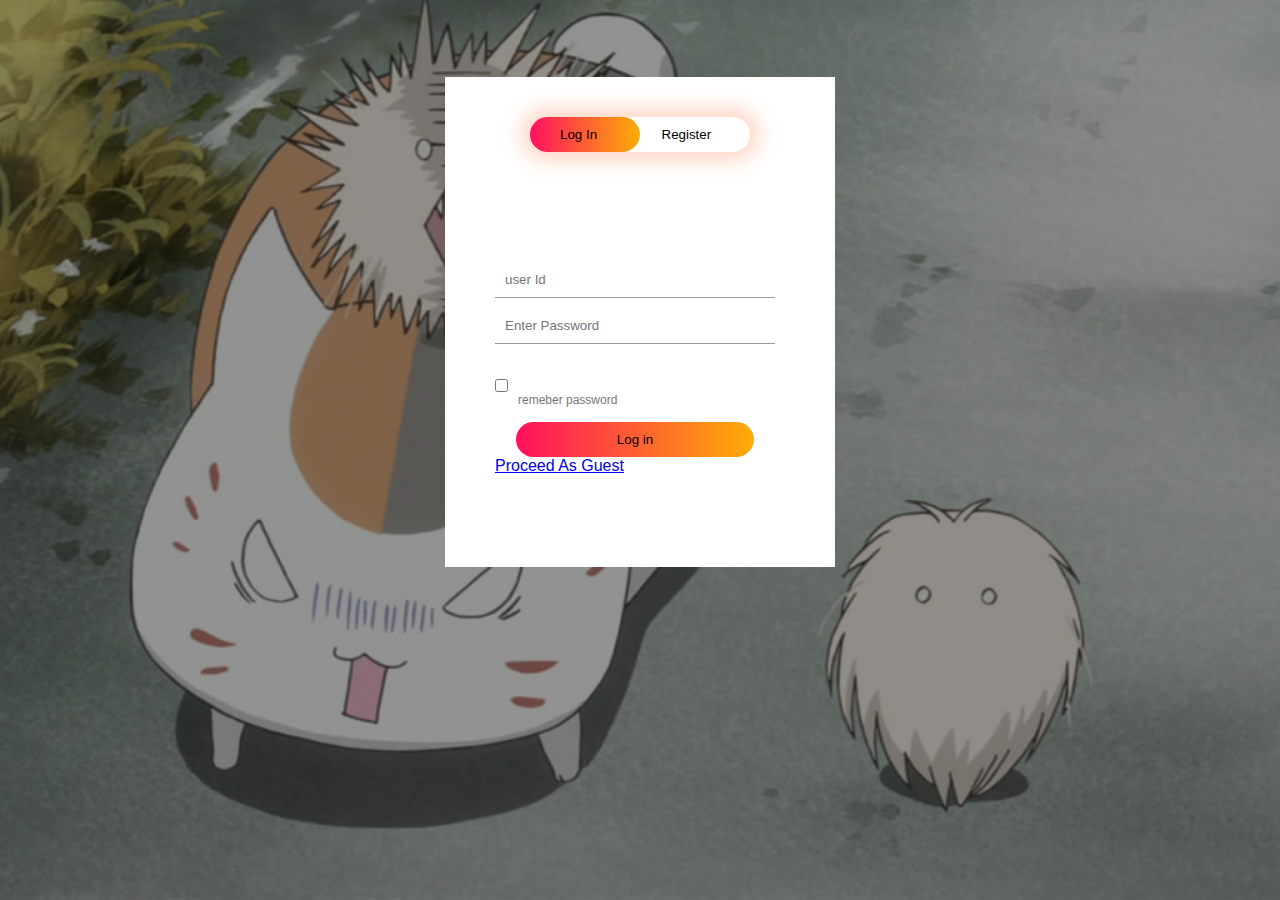
<file: index.html>
<html>
<head>
    
    <link rel="stylesheet" href="style.css">
    
</head>
<body>

    <div class="hero">
        <div class="form-box">
            <div class="button-box">
                <div id="btn"></div>
                <button type="button" class="toggle-btn" onclick="login()">Log In</button>
                <button type="button" class="toggle-btn" onclick="register()">Register</button>
            </div>
            <div class="social-icons">
                <img scr="fb.png">
                <img scr="tw.png">
                <img scr="gp.png">
            </div>
            
            <form id="login" class="input-group">
                <input type="text" class="input-field" placeholder="user Id" required>
                <input type="text" class="input-field" placeholder="Enter Password" required>
                <input type="checkbox" class="check-box"><span>remeber password</span>
                <button tpye="submit" class="submit-btn" onclick>Log in</button>
                <a href="Main_page.html">Proceed As Guest</a>
            </form>
            <form id="register" class="input-group">
                <input type="text" class="input-field" placeholder="user Id" required>
                <input type="email" class="input-field" placeholder="email Id" required>
                <input type="text" class="input-field" placeholder="Enter Password" required>
                <input type="checkbox" class="check-box"><span> agree to the terms condition</span>
                <button tpye="submit" class="submit-btn">Register</button>
            </form>
        </div>
        
    </div>

<script>
    var x = document.getElementById("login");
    var y = document.getElementById("register");
    var z = document.getElementById("btn");

    function register(){
        x.style.left = "-400px";
        y.style.left = "50px";
        z.style.left = "110px";
    }
    function login(){
        x.style.left = "50px";
        y.style.left = "450px";
        z.style.left = "0";
        
    }
</script>
    
       
</div>
</body>
</html>
</file>
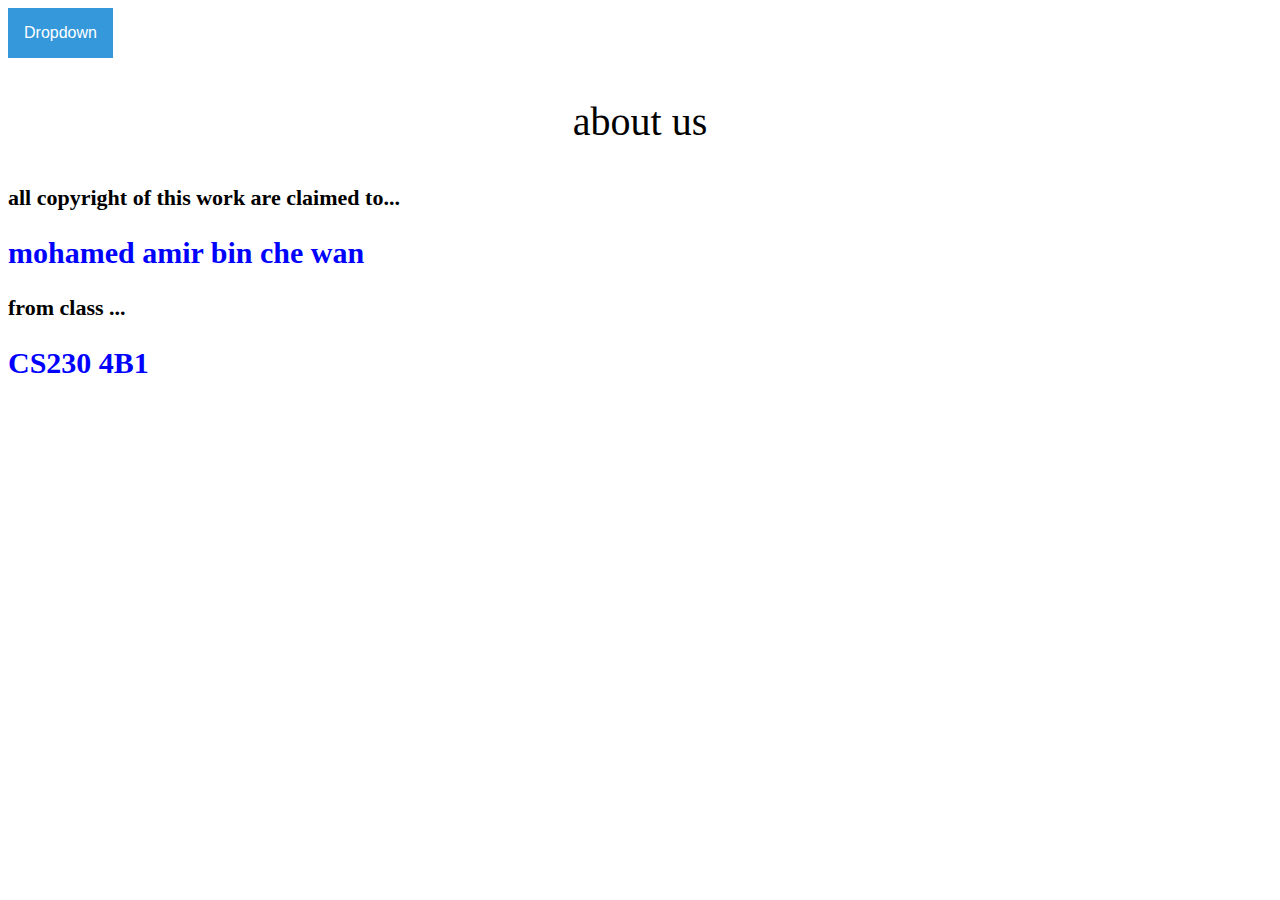
<file: about_us.html>
<html>
<head>
    <meta name="viewport" content="width=device-width, initial-scale=1">
<style>

p { text-align:center; font-size:40px;
}

h1 { text-align:left; font-size:22px;
}

h2 { text-align:left; font-size:30px; color:blue;
}
.dropbtn {
  background-color: #3498DB;
  color: white;
  padding: 16px;
  font-size: 16px;
  border: none;
  cursor: pointer;
}

.dropbtn:hover, .dropbtn:focus {
  background-color: #2980B9;
}

.dropdown {
  position: relative;
  display: inline-block;
}

.dropdown-content {
  display: none;
  position: absolute;
  background-color: #f1f1f1;
  min-width: 160px;
  overflow: auto;
  box-shadow: 0px 8px 16px 0px rgba(0,0,0,0.2);
  z-index: 1;
}

.dropdown-content a {
  color: black;
  padding: 12px 16px;
  text-decoration: none;
  display: block;
}

.dropdown a:hover {background-color: #ddd;}

.show {display: block;}
</style>
<title>
about us
</title>
</head>

<body>
    <div class="dropdown">
        <button onclick="myFunction()" class="dropbtn">Dropdown</button>
        <div id="myDropdown" class="dropdown-content">
          <a href="main_page.html">Home</a>
          <a href="photo_gallery.html">photo gallery</a>
          <a href="extra_page.html">extra page</a>
        </div>
      </div>
      
      <script>
      /* When the user clicks on the button, 
      toggle between hiding and showing the dropdown content */
      function myFunction() {
        document.getElementById("myDropdown").classList.toggle("show");
      }
      
      // Close the dropdown if the user clicks outside of it
      window.onclick = function(event) {
        if (!event.target.matches('.dropbtn')) {
          var dropdowns = document.getElementsByClassName("dropdown-content");
          var i;
          for (i = 0; i < dropdowns.length; i++) {
            var openDropdown = dropdowns[i];
            if (openDropdown.classList.contains('show')) {
              openDropdown.classList.remove('show');
            }
          }
        }
      }
      </script>
<p> about us </p>

<h1>all copyright of this work are claimed to...</h1>
<b><h2>mohamed amir bin che wan</h2></b>
<h1>from class ...</h1>
<h2>CS230 4B1</h2>
</body>
</html>
</file>
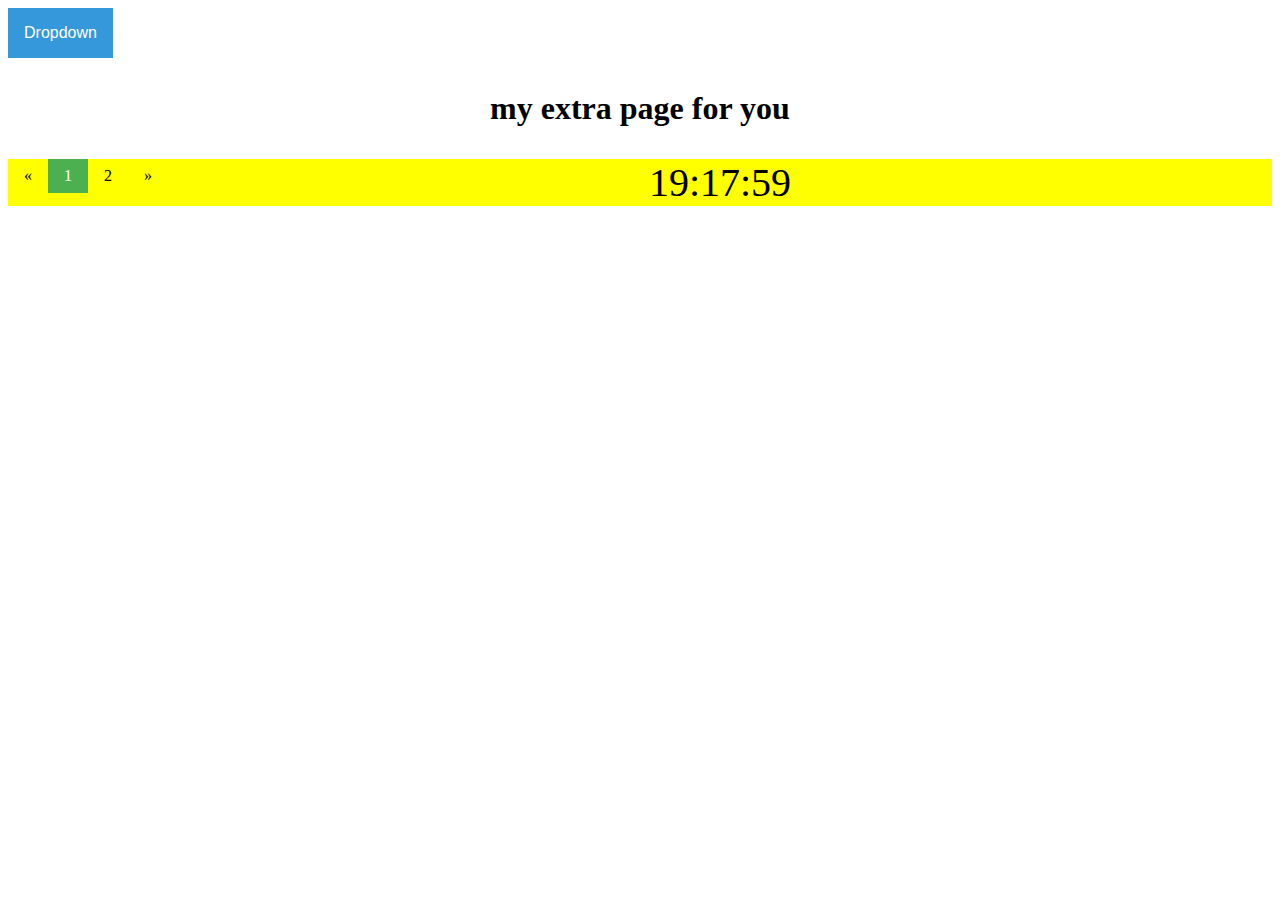
<file: extra_page.html>
<!DOCTYPE html>
<html lang="en">
<title>photo gallery
</title>

<style>
p {font-size:120%; text-align:center;}

table, th, td {
  border: 1px solid black;
  border-collapse: collapse;
  }

.timeclock{
  background-color:yellow;
font-size: 40px;
text-align: center;
}
.pagination a{
  color: black;
  float: left;
  padding: 8px 16px;
  text-decoration: none;
}
.pagination a.active{
  background-color: #4CAF50;
  color: white;
}
.pagination a:hover:not(.active)
{background-color: #ddd;}

.dropbtn {
  background-color: #3498DB;
  color: white;
  padding: 16px;
  font-size: 16px;
  border: none;
  cursor: pointer;
}

.dropbtn:hover, .dropbtn:focus {
  background-color: #2980B9;
}

.dropdown {
  position: relative;
  display: inline-block;
}

.dropdown-content {
  display: none;
  position: absolute;
  background-color: #f1f1f1;
  min-width: 160px;
  overflow: auto;
  box-shadow: 0px 8px 16px 0px rgba(0,0,0,0.2);
  z-index: 1;
}

.dropdown-content a {
  color: black;
  padding: 12px 16px;
  text-decoration: none;
  display: block;
}

.dropdown a:hover {background-color: #ddd;}

.show {display: block;}

</style>

<body>
  <div class="dropdown">
    <button onclick="myFunction()" class="dropbtn">Dropdown</button>
    <div id="myDropdown" class="dropdown-content">
      <a href="main_page.html">Home</a>
      <a href="photo_gallery.html">Photo Gallery</a>
      <a href="about_us.html">about us</a>
    </div>
  </div>  

<b><p style="font-size:200%">my extra page for you</p></b>
<div class="pagination">
  <a href="#">&laquo;</a>
  <a class="active" href="#">1</a>
  <a href="play_game.html">2</a>
  <a href="play_game.html">&raquo;</a>
</div>
<script>
  function startTime(){
    var today = new Date();
    var h = today.getHours();
    var m = today.getMinutes();
    var s = today.getSeconds();
    m = checkTime(m);
    s = checkTime(s);
    document.getElementById('txt').innerHTML = h +":" + m + ":" + s;
    var t = setTimeout(startTime, 500);
  }
  function checkTime(i) {
    if(i<10) {i = "0" + i};
    return i;
  }
  /* When the user clicks on the button, 
toggle between hiding and showing the dropdown content */
function myFunction() {
  document.getElementById("myDropdown").classList.toggle("show");
}

// Close the dropdown if the user clicks outside of it
window.onclick = function(event) {
  if (!event.target.matches('.dropbtn')) {
    var dropdowns = document.getElementsByClassName("dropdown-content");
    var i;
    for (i = 0; i < dropdowns.length; i++) {
      var openDropdown = dropdowns[i];
      if (openDropdown.classList.contains('show')) {
        openDropdown.classList.remove('show');
      }
    }
  }
}

</script>

<div class="timeclock">
<body onload="startTime()">

<div id = "txt">
</div>
</body>
</body>
</html>
</file>
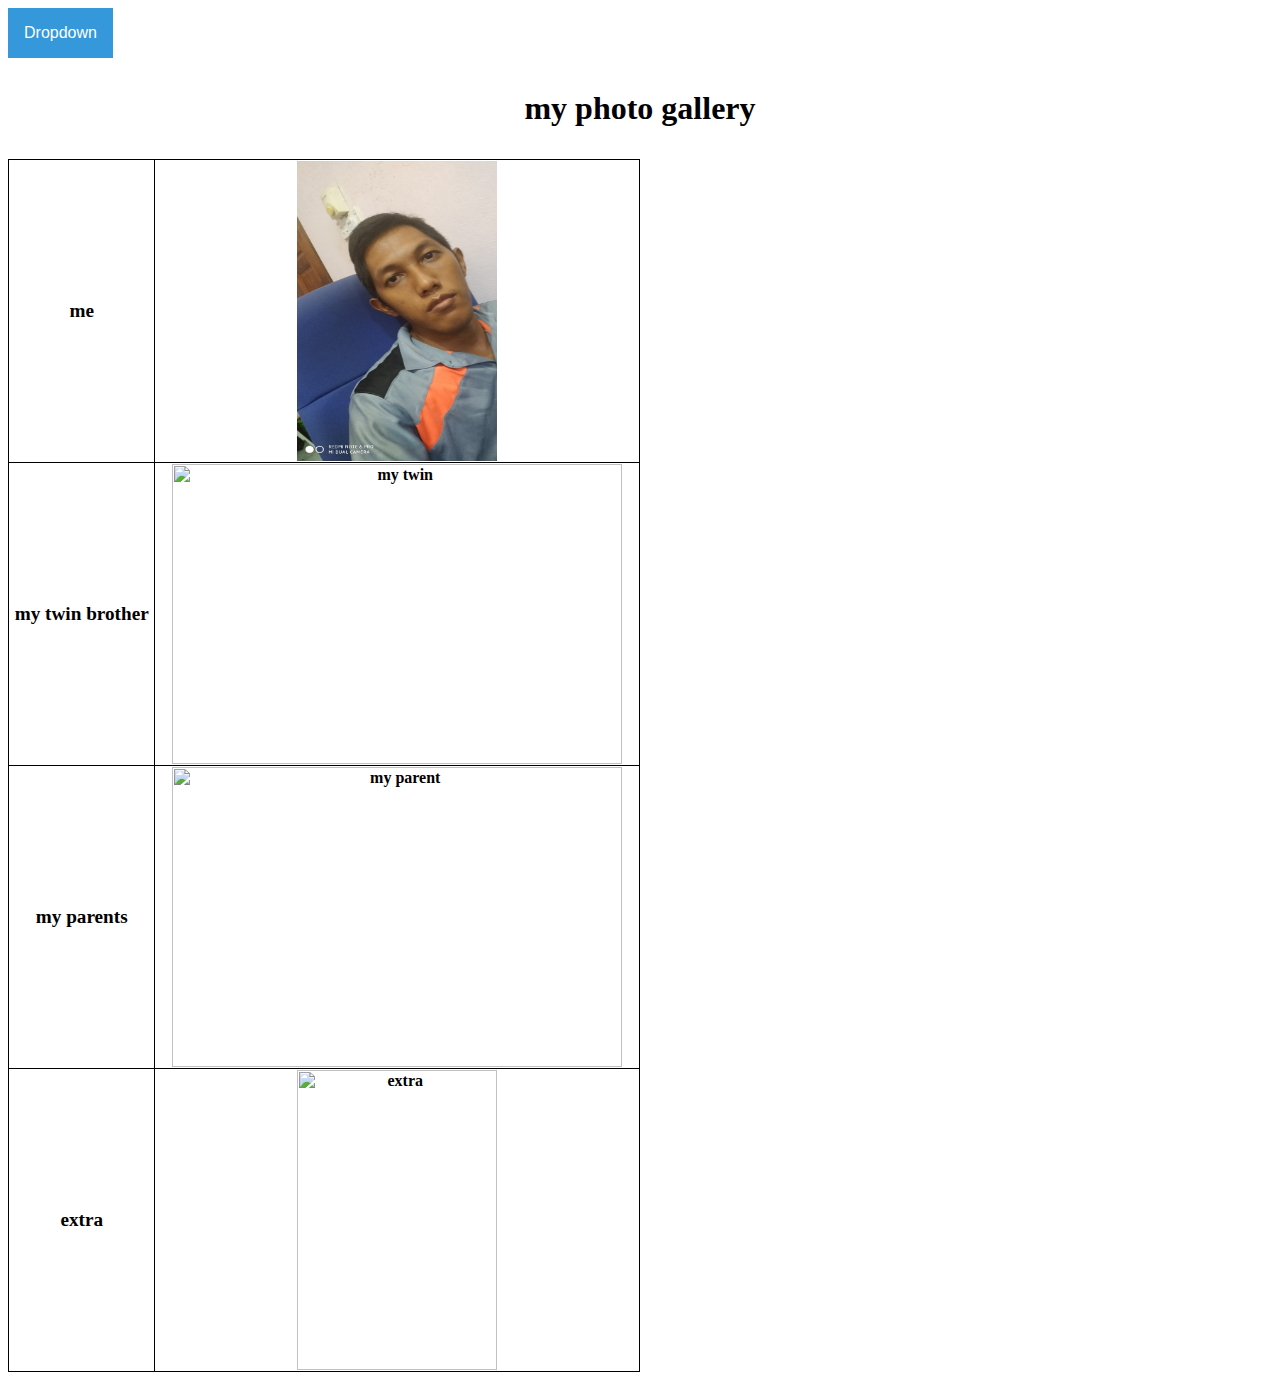
<file: photo_gallery.html>
<html>
<title>photo gallery
</title>
<head>
  <meta name="viewport" content="width=device-width, initial-scale=1">
<style>
p {font-size:120%; text-align:center;}

table, th, td {
  border: 1px solid black;
  border-collapse: collapse;
  }
  .dropbtn {
  background-color: #3498DB;
  color: white;
  padding: 16px;
  font-size: 16px;
  border: none;
  cursor: pointer;
}

.dropbtn:hover, .dropbtn:focus {
  background-color: #2980B9;
}

.dropdown {
  position: relative;
  display: inline-block;
}

.dropdown-content {
  display: none;
  position: absolute;
  background-color: #f1f1f1;
  min-width: 160px;
  overflow: auto;
  box-shadow: 0px 8px 16px 0px rgba(0,0,0,0.2);
  z-index: 1;
}

.dropdown-content a {
  color: black;
  padding: 12px 16px;
  text-decoration: none;
  display: block;
}

.dropdown a:hover {background-color: #ddd;}

.show {display: block;}
</style>
</head>
<body>
  <div class="dropdown">
    <button onclick="myFunction()" class="dropbtn">Dropdown</button>
    <div id="myDropdown" class="dropdown-content">
      <a href="main_page.html">Home</a>
      <a href="extra_page.html">Extra page</a>
      <a href="about_us.html">About us</a>
    </div>
  </div>
<b><p style="font-size:200%">my photo gallery</p></b>

<table style="width:50%">
<tr>
<th>
<p>me</p>
</th>

<th>
<img src="amir1.jpeg" alt="mohamed amir" height="300" width="200">
</th>
</tr>

<tr>
<th>
<p>my twin brother</p>
</th>

<th>
<img scr="twin.jpeg" alt="my twin" height="300" width="450">
</th>
</tr>

<tr>
<th>
<p>my parents</p>
</th>

<th>
<img scr="parent.jpeg" alt="my parent" height="300" width="450">
</th>
</tr>

<tr>
<th>
<p>extra</p>
</th>

<th>
<img scr="extra.jpeg" alt="extra" height="300" width="200">
</th>
</tr>
<script>
  /* When the user clicks on the button, 
  toggle between hiding and showing the dropdown content */
  function myFunction() {
    document.getElementById("myDropdown").classList.toggle("show");
  }
  
  // Close the dropdown if the user clicks outside of it
  window.onclick = function(event) {
    if (!event.target.matches('.dropbtn')) {
      var dropdowns = document.getElementsByClassName("dropdown-content");
      var i;
      for (i = 0; i < dropdowns.length; i++) {
        var openDropdown = dropdowns[i];
        if (openDropdown.classList.contains('show')) {
          openDropdown.classList.remove('show');
        }
      }
    }
  }
  </script>
</body>
</html>
</file>
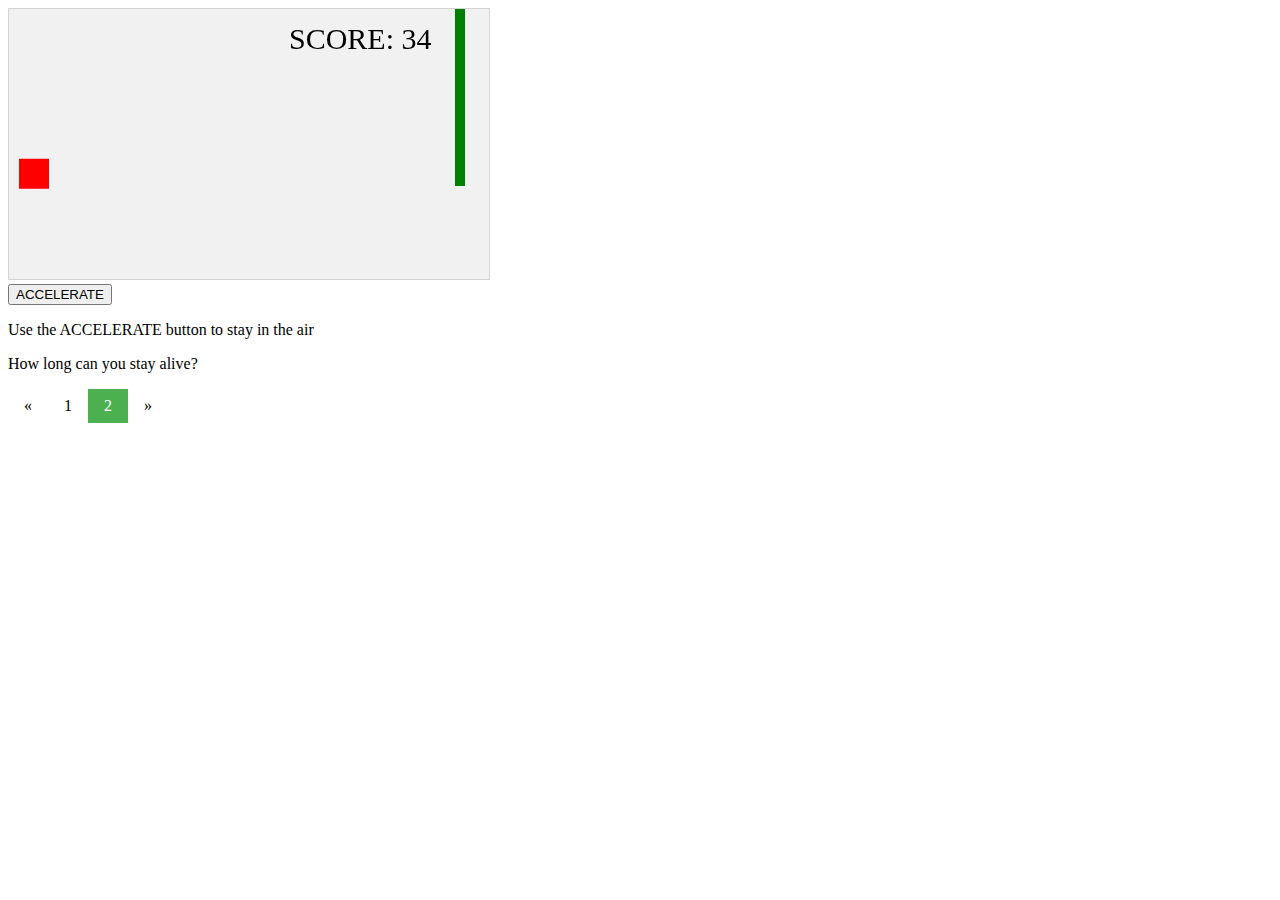
<file: play_game.html>
<!DOCTYPE html>
<html>
<head>
<meta name="viewport" content="width=device-width, initial-scale=1.0"/>
<style>
canvas {
    border:1px solid #d3d3d3;
    background-color: #f1f1f1;
}
.pagination a{
  color: black;
  float: left;
  padding: 8px 16px;
  text-decoration: none;
}
.pagination a.active{
  background-color: #4CAF50;
  color: white;
}
.pagination a:hover:not(.active)
{background-color: #ddd;}
</style>
</head>

<body>
<script>

var myGamePiece;
var myObstacles = [];
var myScore;

function startGame() {
    myGamePiece = new component(30, 30, "red", 10, 120);
    myGamePiece.gravity = 0.05;
    myScore = new component("30px", "Consolas", "black", 280, 40, "text");
    myGameArea.start();
}

var myGameArea = {
    canvas : document.createElement("canvas"),
    start : function() {
        this.canvas.width = 480;
        this.canvas.height = 270;
        this.context = this.canvas.getContext("2d");
        document.body.insertBefore(this.canvas, document.body.childNodes[0]);
        this.frameNo = 0;
        this.interval = setInterval(updateGameArea, 20);
        },
    clear : function() {
        this.context.clearRect(0, 0, this.canvas.width, this.canvas.height);
    }
}

function component(width, height, color, x, y, type) {
    this.type = type;
    this.score = 0;
    this.width = width;
    this.height = height;
    this.speedX = 0;
    this.speedY = 0;    
    this.x = x;
    this.y = y;
    this.gravity = 0;
    this.gravitySpeed = 0;
    this.update = function() {
        ctx = myGameArea.context;
        if (this.type == "text") {
            ctx.font = this.width + " " + this.height;
            ctx.fillStyle = color;
            ctx.fillText(this.text, this.x, this.y);
        } else {
            ctx.fillStyle = color;
            ctx.fillRect(this.x, this.y, this.width, this.height);
        }
    }
    this.newPos = function() {
        this.gravitySpeed += this.gravity;
        this.x += this.speedX;
        this.y += this.speedY + this.gravitySpeed;
        this.hitBottom();
    }
    this.hitBottom = function() {
        var rockbottom = myGameArea.canvas.height - this.height;
        if (this.y > rockbottom) {
            this.y = rockbottom;
            this.gravitySpeed = 0;
        }
    }
    this.crashWith = function(otherobj) {
        var myleft = this.x;
        var myright = this.x + (this.width);
        var mytop = this.y;
        var mybottom = this.y + (this.height);
        var otherleft = otherobj.x;
        var otherright = otherobj.x + (otherobj.width);
        var othertop = otherobj.y;
        var otherbottom = otherobj.y + (otherobj.height);
        var crash = true;
        if ((mybottom < othertop) || (mytop > otherbottom) || (myright < otherleft) || (myleft > otherright)) {
            crash = false;
        }
        return crash;
    }
}

function updateGameArea() {
    var x, height, gap, minHeight, maxHeight, minGap, maxGap;
    for (i = 0; i < myObstacles.length; i += 1) {
        if (myGamePiece.crashWith(myObstacles[i])) {
            return;
        } 
    }
    myGameArea.clear();
    myGameArea.frameNo += 1;
    if (myGameArea.frameNo == 1 || everyinterval(150)) {
        x = myGameArea.canvas.width;
        minHeight = 20;
        maxHeight = 200;
        height = Math.floor(Math.random()*(maxHeight-minHeight+1)+minHeight);
        minGap = 50;
        maxGap = 200;
        gap = Math.floor(Math.random()*(maxGap-minGap+1)+minGap);
        myObstacles.push(new component(10, height, "green", x, 0));
        myObstacles.push(new component(10, x - height - gap, "green", x, height + gap));
    }
    for (i = 0; i < myObstacles.length; i += 1) {
        myObstacles[i].x += -1;
        myObstacles[i].update();
    }
    myScore.text="SCORE: " + myGameArea.frameNo;
    myScore.update();
    myGamePiece.newPos();
    myGamePiece.update();
}

function everyinterval(n) {
    if ((myGameArea.frameNo / n) % 1 == 0) {return true;}
    return false;
}

function accelerate(n) {
    myGamePiece.gravity = n;
}
</script>
<br>
<button onmousedown="accelerate(-0.2)" onmouseup="accelerate(0.05)">ACCELERATE</button>
<p>Use the ACCELERATE button to stay in the air</p>
<p>How long can you stay alive?</p>

<body onload="startGame()">
    <div class="pagination">
        <a href="extra_page.html">&laquo;</a>
        <a href="extra_page.html">1</a>
        <a class="active" href="#">2</a>
        <a href="#">&raquo;</a>
      </div>
      </body>
</body>
</html>
</file>
<file: style.css>
*{
    margin: 0;
    padding: 0;
    font-family: sans-serif;
}
.hero{
    height:100%;
    width:100%;
    background-image: linear-gradient(rgba(0,0,0,0.4),rgba(0,0,0,0.4)),url(1.jpg);
    background-position: center;
    background-size: cover;
    position: absolute;
}
.form-box{
    width: 380px;
    height: 480px;
    position: relative;
    margin: 6% auto;
    background: #fff;
    padding: 5px;
    overflow: hidden;
}
.button-box{
    width: 220px;
    margin: 35px auto;
    position: relative;
    box-shadow: 0 0 20px 9px #ff612141;
    border-radius: 30px; 
}
.toggle-btn{
    padding: 10px 30px;
    cursor: pointer;
    background: transparent;
    border: 0;
    outline: none;
    position: relative;
}
#btn{
top:0;
left:0;
position:absolute;
width:110px;
height:100%;
background: linear-gradient(to right, #ff105f, #ffad06);
border-radius: 30px;
transition: .5s;
}
.social-icons{
    margin: 30px auto;
    text-align: center;
}
.social-icons img{
    margin: 30px;
    margin: 0 120px;
    box-shadow: 0 0 20px 0 #7f7f7f3d;
    cursor: pointer;
    border-radius: 50%;
}
.input-group{
    top: 180px;
    position: absolute;
    width: 280px;
    transition: .5s;
}
.input-field{
    width: 100%;
    padding: 10px;
    margin: 5px 0;
    border-left: 0;
    border-top: 0;
    border-right: 0;
    border-bottom: 1px solid #999;
    outline: none;
    background: transparent;
}
.submit-btn{
    width: 85%;
    padding: 10px 30px;
    cursor: pointer;
    display: block;
    margin: auto;
    background: linear-gradient(to right, #ff105f, #ffad06);
    border: 0;
    outline: none;
    border-radius: 30px;
}
.check-box{
    margin: 30px 10px 30px 0;
}
span{
    color: #777;
    font-size: 12px;
    bottom: 68px;
    position: absolute;
}
#login{
    left: 50px;
}
#register{
    left: 450px;
}
</file>
